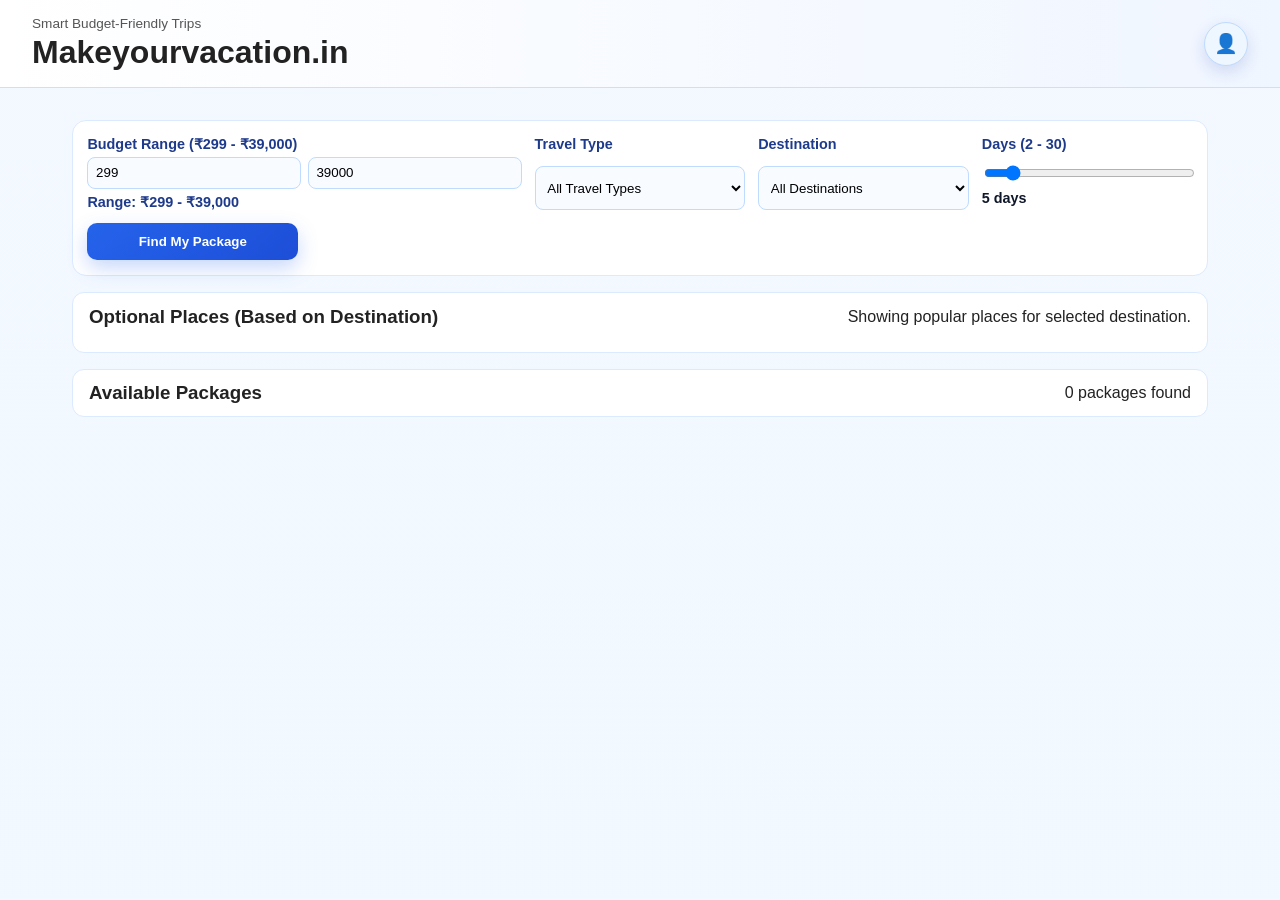
<file: standard.html>
<!DOCTYPE html>
<html lang="en">
  <head>
    <meta charset="UTF-8" />
    <meta name="viewport" content="width=device-width, initial-scale=1.0" />
    <title>Makeyourvacation.in | Standard Packages</title>
    <link rel="stylesheet" href="styles.css" />
  </head>
  <body class="standard-theme standard-page-v2">
    <header class="site-header standard-header-clean">
      <div>
        <p class="brand-tag">Smart Budget-Friendly Trips</p>
        <h1>Makeyourvacation.in</h1>
      </div>
      <button class="profile-icon-btn" aria-label="Profile">
        <span>👤</span>
      </button>
    </header>

    <main class="content-wrapper standard-layout">
      <section class="filter-panel" id="filterPanel">
        <label class="budget-range-group">
          Budget Range (₹299 - ₹39,000)
          <div class="budget-text-wrap">
            <input id="budgetMin" type="number" min="299" max="39000" value="299" step="100" placeholder="Min ₹" />
            <input id="budgetMax" type="number" min="299" max="39000" value="39000" step="100" placeholder="Max ₹" />
          </div>
          <span id="budgetRangeValue">Range: ₹299 - ₹39,000</span>
        </label>

        <label>
          Travel Type
          <select id="travelTypeFilter">
            <option value="all">All Travel Types</option>
            <option value="solo">Solo</option>
            <option value="couple">Couple</option>
            <option value="family">Family</option>
            <option value="friends">Friends Group</option>
          </select>
        </label>

        <label>
          Destination
          <select id="destinationFilter">
            <option value="all">All Destinations</option>
            <option value="mountains">Mountains</option>
            <option value="beach">Beaches</option>
            <option value="pilgrimage">Pilgrimage</option>
            <option value="heritage">Heritage</option>
            <option value="adventure">Adventure</option>
          </select>
        </label>

        <label class="days-filter">
          Days (2 - 30)
          <input id="daysFilter" type="range" min="2" max="30" value="5" />
          <span id="daysValue">5 days</span>
        </label>

        <button id="findPackageBtn" class="find-package-btn" type="button">Find My Package</button>
      </section>

      <section id="aiResultCard" class="ai-result-card" hidden></section>



      <section class="optional-places" id="optionalPlacesSection">
        <div class="optional-head">
          <h3>Optional Places (Based on Destination)</h3>
          <p id="optionalPlacesSub">Showing popular places for selected destination.</p>
        </div>
        <div id="optionalPlacesGrid" class="optional-places-grid"></div>
      </section>

      <section class="results-head">
        <h3>Available Packages</h3>
        <p id="resultCount">0 packages found</p>
      </section>

      <section id="packageGrid" class="package-grid"></section>
    </main>

    <script src="script.js"></script>
  </body>
</html>
</file>
<file: styles.css>
:root {
  --bg: #f5f6fb;
  --text: #222;
  --card: #ffffff;
  --accent: #2f6fed;
}

* { box-sizing: border-box; }

body {
  margin: 0;
  font-family: "Segoe UI", Arial, sans-serif;
  background: var(--bg);
  color: var(--text);
}

.site-header {
  display: flex;
  justify-content: space-between;
  align-items: center;
  padding: 1rem 2rem;
  background: rgba(255, 255, 255, 0.92);
  backdrop-filter: blur(8px);
  border-bottom: 1px solid #ddd;
  position: sticky;
  top: 0;
  z-index: 4;
}

.brand-tag { margin: 0; font-size: 0.85rem; color: #555; }
.site-header h1 { margin: 0.2rem 0 0; }

nav { display: flex; flex-wrap: wrap; gap: 0.75rem; }

nav a {
  text-decoration: none;
  color: #293241;
  font-weight: 600;
  padding: 0.45rem 0.75rem;
  border-radius: 20px;
}

nav a.active, nav a:hover { background: #e5ecff; }

.hero {
  min-height: calc(100vh - 120px);
  display: grid;
  place-items: center;
  padding: 2rem;
  position: relative;
}

.dynamic-hero {
  background-size: cover;
  background-position: center;
  transition: background-image 0.8s ease-in-out;
}

.hero-overlay {
  position: absolute;
  inset: 0;
  background: linear-gradient(to bottom right, rgba(11, 19, 35, 0.3), rgba(11, 19, 35, 0.5));
}

.hero-content {
  max-width: 1000px;
  text-align: center;
  position: relative;
  z-index: 2;
  color: #fff;
}

.tier-grid {
  margin-top: 2rem;
  display: grid;
  grid-template-columns: repeat(auto-fit, minmax(230px, 1fr));
  gap: 1rem;
}

.tier-card {
  text-decoration: none;
  background: rgba(255,255,255,0.93);
  border-radius: 16px;
  padding: 1.5rem;
  box-shadow: 0 8px 18px rgba(0, 0, 0, 0.15);
  color: var(--text);
  transition: transform 0.2s ease;
}

.tier-card:hover { transform: translateY(-4px); }
.tier-card.standard { border-top: 4px solid #3f8f3f; }
.tier-card.luxury { border-top: 4px solid #a17a03; }
.tier-card.super-luxury { border-top: 4px solid #7a2bd6; }

.content-wrapper { padding: 2rem; max-width: 1200px; margin: 0 auto; }

.intro-card, .packages-section, article {
  background: var(--card);
  padding: 1.2rem 1.5rem;
  border-radius: 14px;
  box-shadow: 0 8px 20px rgba(0, 0, 0, 0.08);
}

.primary-btn {
  margin-top: 0.7rem;
  background: var(--accent);
  color: white;
  border: none;
  border-radius: 10px;
  padding: 0.65rem 1rem;
  text-decoration: none;
  display: inline-block;
  cursor: pointer;
}

.visual-banner img,
.media-grid img,
.media-grid video {
  width: 100%;
  border-radius: 12px;
  display: block;
}

.visual-banner { margin-top: 1rem; }
.media-strip h3 { margin-bottom: 0.75rem; }

.media-grid {
  display: grid;
  grid-template-columns: repeat(auto-fit, minmax(220px, 1fr));
  gap: 1rem;
}

.media-grid figure {
  margin: 0;
  background: #fff;
  border-radius: 12px;
  overflow: hidden;
  box-shadow: 0 8px 20px rgba(0,0,0,0.08);
}

.media-grid figcaption {
  padding: 0.55rem 0.7rem;
  font-weight: 600;
}

.packages-section { margin-top: 1.2rem; }
.category-grid { display: grid; gap: 1rem; }
.category-grid ul { padding-left: 1rem; margin: 0; line-height: 1.6; }

.ai-modal {
  position: fixed;
  inset: 0;
  background: rgba(0, 0, 0, 0.55);
  display: none;
  align-items: center;
  justify-content: center;
  padding: 1rem;
  z-index: 99;
}

.ai-modal.open { display: flex; }

.ai-box {
  width: min(670px, 100%);
  background: white;
  border-radius: 14px;
  overflow: hidden;
}

.ai-header {
  display: flex;
  justify-content: space-between;
  align-items: center;
  background: #eef3ff;
  padding: 0.5rem 0.8rem;
}

.ai-header button { font-size: 1.3rem; border: none; background: transparent; cursor: pointer; }
.ai-prompt { margin: 0.75rem; }
.chat-log { padding: 0.75rem; max-height: 350px; overflow-y: auto; }

.msg {
  margin-bottom: 0.65rem;
  padding: 0.6rem;
  border-radius: 10px;
  line-height: 1.45;
  white-space: pre-wrap;
}

.msg.user { background: #e8f9eb; }
.msg.ai { background: #eef2ff; }

.chat-form { display: flex; border-top: 1px solid #ddd; }
.chat-form input { flex: 1; border: none; padding: 0.75rem; }
.chat-form button { border: none; background: var(--accent); color: white; padding: 0 1rem; }

.luxury-theme, .super-luxury-theme {
  background: linear-gradient(135deg, #0f172a, #1d1b3f 65%, #111827);
  color: #f3f3f3;
}

.luxury-theme .site-header, .super-luxury-theme .site-header {
  background: rgba(14, 22, 39, 0.86);
  border-bottom-color: #334155;
}

.luxury-theme nav a, .super-luxury-theme nav a,
.luxury-theme .brand-tag, .super-luxury-theme .brand-tag { color: #e9e9e9; }

.luxury-theme nav a.active, .super-luxury-theme nav a.active,
.luxury-theme nav a:hover, .super-luxury-theme nav a:hover { background: rgba(255, 255, 255, 0.15); }

.glossy {
  border: 1px solid rgba(255, 215, 128, 0.35);
  background: linear-gradient(145deg, rgba(255, 255, 255, 0.15), rgba(255, 255, 255, 0.05));
  color: #fff6d8;
}

.elite {
  border: 1px solid rgba(183, 131, 255, 0.45);
  background: linear-gradient(145deg, rgba(138, 86, 255, 0.2), rgba(29, 23, 53, 0.25));
  color: #efe8ff;
}

.luxury-theme .packages-section,
.super-luxury-theme .packages-section,
.super-luxury-theme article,
.luxury-theme .media-grid figure,
.super-luxury-theme .media-grid figure {
  background: rgba(255, 255, 255, 0.09);
  color: #f9fafb;
  border: 1px solid rgba(255, 255, 255, 0.15);
}

.pill-grid { display: flex; flex-wrap: wrap; gap: 0.6rem; }
.pill-grid span {
  background: rgba(255, 255, 255, 0.14);
  border: 1px solid rgba(255, 255, 255, 0.2);
  border-radius: 999px;
  padding: 0.4rem 0.75rem;
}

.experience-grid { display: grid; gap: 1rem; }

footer { text-align: center; padding: 1.1rem; color: #666; }

@media (max-width: 700px) {
  .site-header { padding: 0.8rem 1rem; }
  .content-wrapper { padding: 1rem; }
  .top-contact { align-items: flex-start; margin-left: 0; width: 100%; }
  .book-now-float { width: 78px; height: 78px; right: 14px; bottom: 14px; }
}


.unique-header {
  justify-content: flex-start;
  gap: 1rem;
  flex-wrap: wrap;
}

.brand-unique {
  display: inline-flex;
  align-items: center;
  gap: 0.75rem;
  text-decoration: none;
  color: #0f172a;
  background: linear-gradient(135deg, #e0e7ff, #dbeafe, #cffafe);
  padding: 0.55rem 0.9rem;
  border-radius: 999px;
  border: 1px solid #c7d2fe;
  box-shadow: 0 6px 18px rgba(37, 99, 235, 0.15);
}

.brand-icon {
  width: 34px;
  height: 34px;
  display: grid;
  place-items: center;
  border-radius: 50%;
  background: #2563eb;
  color: #fff;
  font-weight: 800;
}

.brand-unique strong {
  display: block;
  letter-spacing: 0.2px;
}

.brand-unique small {
  display: block;
  font-size: 0.72rem;
  opacity: 0.85;
}

.why-choose-us {
  margin-top: 1.2rem;
}

.why-choose-us h3 {
  margin-bottom: 0.8rem;
}

.why-grid {
  display: grid;
  grid-template-columns: repeat(auto-fit, minmax(210px, 1fr));
  gap: 0.9rem;
}

.why-grid article {
  background: #fff;
}

.why-grid h4 {
  margin: 0 0 0.35rem;
  color: #111827;
}

.why-grid p {
  margin: 0;
  color: #334155;
}


.top-contact {
  margin-left: auto;
  display: flex;
  flex-direction: column;
  align-items: flex-end;
  gap: 0.2rem;
}

.top-contact a {
  text-decoration: none;
  color: #0f172a;
  font-weight: 600;
  font-size: 0.85rem;
}

.book-now-float {
  position: fixed;
  right: 24px;
  bottom: 24px;
  width: 92px;
  height: 92px;
  border-radius: 50%;
  background: radial-gradient(circle at 30% 30%, #60a5fa, #2563eb 70%, #1d4ed8);
  color: #fff;
  text-decoration: none;
  display: grid;
  place-items: center;
  text-align: center;
  font-weight: 800;
  line-height: 1.1;
  box-shadow: 0 10px 30px rgba(37, 99, 235, 0.45);
  z-index: 100;
  animation: floatMove 2.5s ease-in-out infinite;
}

.book-now-float span {
  display: block;
}

@keyframes floatMove {
  0%, 100% { transform: translateY(0) scale(1); }
  50% { transform: translateY(-10px) scale(1.04); }
}

.top-title {
  margin: 0;
  font-size: 0.82rem;
  font-weight: 800;
  color: #1e3a8a;
}

.signin-mini {
  display: flex;
  gap: 0.35rem;
  margin-top: 0.25rem;
}

.signin-mini input {
  border: 1px solid #bfdbfe;
  border-radius: 8px;
  padding: 0.42rem 0.55rem;
  min-width: 140px;
  font-size: 0.8rem;
}

.signin-mini button {
  border: none;
  border-radius: 8px;
  background: #2563eb;
  color: #fff;
  padding: 0.42rem 0.62rem;
  font-size: 0.8rem;
  font-weight: 700;
}

/* mobile-first overrides (desktop remains unchanged) */
@media (max-width: 700px) {
  .unique-header {
    display: grid;
    grid-template-columns: 1fr;
    gap: 0.75rem;
    align-items: stretch;
    border-radius: 0 0 16px 16px;
  }

  .brand-unique {
    border-radius: 14px;
    justify-content: flex-start;
  }

  .top-contact {
    background: #ffffff;
    border: 1px solid #dbeafe;
    border-radius: 12px;
    padding: 0.55rem 0.65rem;
    align-items: flex-start;
    margin-left: 0;
    width: 100%;
  }

  .top-contact a {
    font-size: 0.78rem;
    word-break: break-word;
  }

  .signin-mini {
    width: 100%;
  }

  .signin-mini input {
    flex: 1;
    min-width: 0;
  }

  .hero {
    min-height: auto;
    padding: 1.2rem 0.9rem;
  }

  .hero-content h2 {
    font-size: 1.4rem;
    margin-bottom: 0.55rem;
  }

  .hero-content p {
    font-size: 0.95rem;
    line-height: 1.4;
  }

  .tier-grid {
    grid-template-columns: 1fr;
    gap: 0.8rem;
  }

  .tier-card {
    border-radius: 12px;
    padding: 1rem;
  }

  .content-wrapper {
    padding: 0.9rem;
  }

  .why-grid {
    grid-template-columns: 1fr;
  }

  .media-grid {
    grid-template-columns: 1fr;
  }

  .media-grid figure {
    border-radius: 14px;
  }

  footer {
    padding-bottom: 4.5rem;
    font-size: 0.9rem;
  }

  .book-now-float {
    width: 72px;
    height: 72px;
    right: 12px;
    bottom: 12px;
    font-size: 0.85rem;
  }
}

.contact-signin-row {
  display: flex;
  align-items: center;
  gap: 0.55rem;
}

.contact-mini {
  display: flex;
  flex-direction: column;
  align-items: flex-end;
  gap: 0.2rem;
}

.contact-mini a {
  text-decoration: none;
  color: #0f172a;
  font-weight: 600;
  font-size: 0.85rem;
}

/* Enhanced mobile attractiveness */
@media (max-width: 700px) {
  .home-page {
    background: radial-gradient(circle at 15% 10%, #dbeafe, transparent 38%),
      radial-gradient(circle at 90% 20%, #ede9fe, transparent 40%),
      linear-gradient(180deg, #f8fbff 0%, #eef6ff 38%, #f6f8ff 100%);
  }

  .top-title {
    font-size: 0.78rem;
  }

  .contact-signin-row {
    width: 100%;
    display: grid;
    grid-template-columns: 1fr;
    gap: 0.45rem;
  }

  .contact-mini {
    align-items: flex-start;
    background: #f8fbff;
    border: 1px solid #dbeafe;
    border-radius: 10px;
    padding: 0.4rem 0.5rem;
  }

  .contact-mini a {
    font-size: 0.77rem;
  }

  .signin-mini {
    background: #eff6ff;
    border: 1px solid #bfdbfe;
    border-radius: 10px;
    padding: 0.32rem;
  }

  .signin-mini button {
    box-shadow: 0 6px 14px rgba(37, 99, 235, 0.32);
  }

  .hero {
    position: relative;
    overflow: hidden;
  }

  .hero::before,
  .hero::after {
    content: "";
    position: absolute;
    width: 170px;
    height: 170px;
    border-radius: 50%;
    filter: blur(6px);
    z-index: 1;
    animation: orbitBlob 9s ease-in-out infinite;
  }

  .hero::before {
    background: rgba(96, 165, 250, 0.38);
    top: -45px;
    right: -45px;
  }

  .hero::after {
    background: rgba(167, 139, 250, 0.32);
    bottom: -55px;
    left: -55px;
    animation-delay: 1.6s;
  }

  .hero-overlay {
    background: linear-gradient(to bottom, rgba(15, 23, 42, 0.35), rgba(30, 41, 59, 0.56));
  }

  .hero-content {
    background: rgba(255, 255, 255, 0.08);
    border: 1px solid rgba(255, 255, 255, 0.32);
    border-radius: 16px;
    padding: 0.9rem;
    backdrop-filter: blur(5px);
  }

  .tier-card {
    box-shadow: 0 10px 24px rgba(15, 23, 42, 0.23);
    border: 1px solid rgba(255, 255, 255, 0.65);
    animation: cardPop 0.55s ease both;
  }

  .tier-card:nth-child(2) { animation-delay: 0.1s; }
  .tier-card:nth-child(3) { animation-delay: 0.2s; }

  .why-grid article,
  .media-grid figure {
    border: 1px solid #dbeafe;
    box-shadow: 0 8px 20px rgba(37, 99, 235, 0.12);
  }
}

@keyframes orbitBlob {
  0%, 100% { transform: translate(0, 0) scale(1); }
  50% { transform: translate(12px, -10px) scale(1.08); }
}

@keyframes cardPop {
  from { transform: translateY(8px); opacity: 0; }
  to { transform: translateY(0); opacity: 1; }
}

/* Standard page v2 */
.standard-page-v2 {
  background: linear-gradient(180deg, #f5f9ff, #f9fbff 35%, #eef5ff);
}

.standard-layout {
  display: grid;
  gap: 1rem;
}

.standard-hero-card {
  background: #fff;
  border-radius: 16px;
  border: 1px solid #dbeafe;
  box-shadow: 0 12px 28px rgba(30, 64, 175, 0.12);
  padding: 1rem 1.2rem;
}

.filter-panel {
  display: grid;
  grid-template-columns: repeat(4, minmax(150px, 1fr));
  gap: 0.8rem;
  background: #fff;
  border-radius: 14px;
  border: 1px solid #dbeafe;
  padding: 0.9rem;
}

.filter-panel label {
  display: grid;
  gap: 0.32rem;
  font-weight: 600;
  color: #1e3a8a;
  font-size: 0.9rem;
}

.filter-panel select,
.filter-panel input[type="range"] {
  width: 100%;
}

.filter-panel select {
  border: 1px solid #bfdbfe;
  border-radius: 8px;
  padding: 0.48rem;
  background: #f8fbff;
}

.days-filter span {
  font-weight: 700;
  color: #0f172a;
}

.results-head {
  display: flex;
  justify-content: space-between;
  align-items: center;
  background: #fff;
  border: 1px solid #dbeafe;
  border-radius: 12px;
  padding: 0.75rem 1rem;
}

.results-head h3,
.results-head p {
  margin: 0;
}

.package-grid {
  display: grid;
  grid-template-columns: repeat(auto-fit, minmax(280px, 1fr));
  gap: 0.9rem;
}

.package-card {
  background: #fff;
  border-radius: 14px;
  border: 1px solid #dbeafe;
  padding: 0.95rem;
  box-shadow: 0 10px 24px rgba(30, 64, 175, 0.1);
}

.card-top {
  display: flex;
  justify-content: space-between;
  gap: 0.5rem;
  align-items: center;
}

.card-top h4 {
  margin: 0;
}

.budget-tag {
  background: #dbeafe;
  color: #1e3a8a;
  border-radius: 999px;
  padding: 0.25rem 0.6rem;
  font-weight: 700;
  font-size: 0.78rem;
}

.meta-line {
  margin: 0.42rem 0;
  font-size: 0.9rem;
}

.itinerary-picker {
  display: grid;
  gap: 0.35rem;
  margin-top: 0.6rem;
  font-weight: 600;
}

.itinerary-picker select {
  border: 1px solid #bfdbfe;
  border-radius: 8px;
  padding: 0.4rem;
}

.itinerary-text {
  margin-top: 0.55rem;
  background: #eff6ff;
  border-radius: 10px;
  border: 1px solid #bfdbfe;
  padding: 0.65rem;
  font-size: 0.88rem;
  line-height: 1.45;
}

.no-results {
  margin: 0;
  background: #fff;
  border: 1px dashed #93c5fd;
  border-radius: 12px;
  padding: 1rem;
}

@media (max-width: 900px) {
  .filter-panel {
    grid-template-columns: repeat(2, minmax(150px, 1fr));
  }
}

@media (max-width: 700px) {
  .standard-layout {
    gap: 0.8rem;
  }

  .standard-hero-card {
    border-radius: 12px;
    padding: 0.9rem;
  }

  .filter-panel {
    grid-template-columns: 1fr;
  }

  .results-head {
    flex-direction: column;
    align-items: flex-start;
    gap: 0.3rem;
  }

  .package-grid {
    grid-template-columns: 1fr;
  }
}

.standard-header-clean {
  background: linear-gradient(90deg, #ffffff, #f0f6ff);
}

.standard-header-clean nav {
  display: none;
}

.profile-icon-btn {
  border: 1px solid #bfdbfe;
  background: #eef6ff;
  border-radius: 999px;
  width: 44px;
  height: 44px;
  font-size: 1.2rem;
  cursor: pointer;
  box-shadow: 0 6px 16px rgba(30, 64, 175, 0.16);
}

.standard-page-v2 {
  background:
    radial-gradient(circle at 10% 0%, rgba(191, 219, 254, 0.45), transparent 35%),
    radial-gradient(circle at 95% 15%, rgba(196, 181, 253, 0.35), transparent 32%),
    linear-gradient(180deg, #eef5ff, #f8fbff 40%, #f2f8ff);
}

.filter-panel {
  grid-template-columns: repeat(5, minmax(140px, 1fr));
}

.find-package-btn {
  align-self: end;
  border: none;
  background: linear-gradient(135deg, #2563eb, #1d4ed8);
  color: #fff;
  border-radius: 10px;
  padding: 0.7rem 0.9rem;
  font-weight: 800;
  cursor: pointer;
  box-shadow: 0 8px 20px rgba(37, 99, 235, 0.26);
}

.budget-range-group {
  grid-column: span 2;
}

.dual-range-wrap {
  display: grid;
  gap: 0.2rem;
}

.package-image {
  width: 100%;
  height: 160px;
  object-fit: cover;
  border-radius: 12px;
  margin-bottom: 0.65rem;
}

.ai-result-card {
  background: linear-gradient(180deg, #ffffff, #f3f8ff);
  border: 1px solid #bfdbfe;
  border-radius: 14px;
  padding: 1rem;
  box-shadow: 0 10px 24px rgba(30, 64, 175, 0.12);
}

.ai-result-card h3,
.ai-result-card h4 {
  margin-top: 0;
}

.ai-package-layout {
  display: grid;
  grid-template-columns: 220px 1fr;
  gap: 0.9rem;
}

.ai-package-image {
  width: 100%;
  height: 200px;
  object-fit: cover;
  border-radius: 12px;
}

.price-section {
  background: #e0f2fe;
  border: 1px solid #93c5fd;
  border-radius: 8px;
  padding: 0.55rem;
}

.ai-itinerary {
  background: #eff6ff;
  border: 1px solid #bfdbfe;
  border-radius: 10px;
  padding: 0.65rem;
  margin-bottom: 0;
}

@media (max-width: 900px) {
  .filter-panel {
    grid-template-columns: repeat(2, minmax(150px, 1fr));
  }

  .budget-range-group {
    grid-column: span 2;
  }

  .find-package-btn {
    grid-column: span 2;
  }

  .ai-package-layout {
    grid-template-columns: 1fr;
  }

  .ai-package-image {
    height: 220px;
  }
}

@media (max-width: 700px) {
  .profile-icon-btn {
    width: 40px;
    height: 40px;
  }

  .filter-panel {
    grid-template-columns: 1fr;
  }

  .budget-range-group,
  .find-package-btn {
    grid-column: span 1;
  }

  .package-image {
    height: 150px;
  }

  .ai-package-image {
    height: 180px;
  }
}

/* Standard page latest tweaks */
.standard-page-v2 {
  background-image:
    linear-gradient(rgba(242, 248, 255, 0.92), rgba(242, 248, 255, 0.96)),
    url('https://images.unsplash.com/photo-1488085061387-422e29b40080?auto=format&fit=crop&w=1800&q=80');
  background-size: cover;
  background-attachment: fixed;
}

.budget-text-wrap {
  display: grid;
  grid-template-columns: 1fr 1fr;
  gap: 0.4rem;
}

.budget-text-wrap input {
  border: 1px solid #bfdbfe;
  border-radius: 8px;
  padding: 0.48rem;
  background: #f8fbff;
}

.optional-places {
  background: #fff;
  border: 1px solid #dbeafe;
  border-radius: 12px;
  padding: 0.85rem 1rem;
}

.optional-head {
  display: flex;
  justify-content: space-between;
  align-items: center;
  gap: 0.6rem;
  flex-wrap: wrap;
}

.optional-head h3,
.optional-head p {
  margin: 0;
}

.optional-places-grid {
  margin-top: 0.65rem;
  display: flex;
  flex-wrap: wrap;
  gap: 0.5rem;
}

.optional-chip {
  background: #eff6ff;
  border: 1px solid #bfdbfe;
  color: #1e3a8a;
  border-radius: 999px;
  padding: 0.35rem 0.65rem;
  font-size: 0.84rem;
  font-weight: 600;
}

@media (max-width: 700px) {
  .standard-page-v2 {
    background-attachment: scroll;
  }

  .budget-text-wrap {
    grid-template-columns: 1fr;
  }
}
</file>
